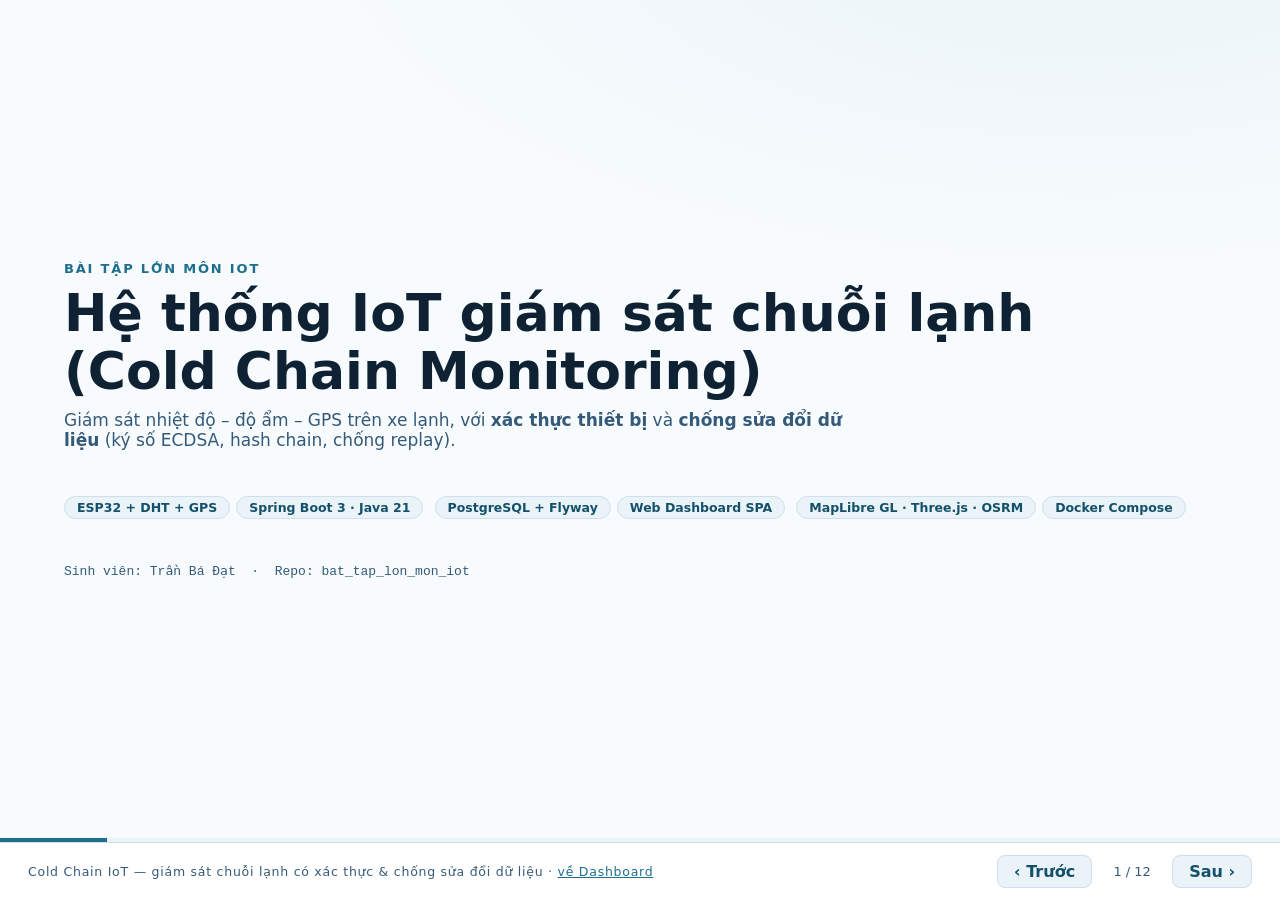
<file: BE/src/main/resources/static/slides.html>
<!DOCTYPE html>
<html lang="vi">
<head>
<meta charset="UTF-8" />
<meta name="viewport" content="width=device-width, initial-scale=1.0" />
<title>Cold Chain IoT — Slide trình bày</title>
<style>
  :root{
    --ink:#0e2233; --ink-soft:#355a79; --teal:#1d6f8d; --teal-deep:#14506a;
    --ice:#eaf3f8; --ground:#f7fbfd; --card:#ffffff; --line:#cfe0ec;
    --ok:#1f9d55; --warn:#d97706; --err:#c53030;
    --mono:"SF Mono","Cascadia Code",Consolas,"Liberation Mono",monospace;
    --disp:"Avenir Next","Segoe UI Variable Display","Segoe UI",system-ui,sans-serif;
  }
  html,body{height:100%;}
  body{margin:0;background:var(--ground);color:var(--ink);font-family:var(--disp);overflow:hidden;}
  .deck{height:100vh;display:flex;flex-direction:column;}
  .stage{flex:1;position:relative;min-height:0;}
  .slide{position:absolute;inset:0;padding:44px 64px 36px;display:none;flex-direction:column;overflow-y:auto;}
  .slide.active{display:flex;}
  .eyebrow{font-size:13px;font-weight:700;letter-spacing:.14em;text-transform:uppercase;color:var(--teal);margin-bottom:8px;}
  h1{font-size:clamp(30px,4.4vw,52px);line-height:1.12;margin:0 0 10px;text-wrap:balance;font-weight:700;}
  h2{font-size:clamp(24px,3vw,36px);margin:0 0 6px;text-wrap:balance;font-weight:700;}
  .sub{color:var(--ink-soft);font-size:clamp(14px,1.5vw,17px);margin:0 0 20px;max-width:75ch;}
  .grow{flex:1;min-height:0;}
  ul{margin:0;padding-left:20px;line-height:1.8;font-size:clamp(13px,1.35vw,16.5px);}
  li{margin-bottom:6px;}
  li b{color:var(--teal-deep);}
  code{font-family:var(--mono);font-size:.88em;background:var(--ice);padding:1px 6px;border-radius:5px;white-space:nowrap;}
  .cols{display:grid;grid-template-columns:1fr 1fr;gap:26px;align-items:start;}
  .card{background:var(--card);border:1px solid var(--line);border-radius:12px;padding:18px 20px;}
  .card h3{margin:0 0 8px;font-size:15px;color:var(--teal-deep);letter-spacing:.04em;text-transform:uppercase;}
  table{border-collapse:collapse;width:100%;font-size:clamp(12px,1.3vw,15.5px);}
  th{text-align:left;color:var(--teal-deep);font-size:12px;letter-spacing:.08em;text-transform:uppercase;border-bottom:2px solid var(--teal);padding:6px 10px;}
  td{padding:9px 10px;border-bottom:1px solid var(--line);vertical-align:top;line-height:1.55;}
  .pill{display:inline-block;background:var(--ice);color:var(--teal-deep);border:1px solid var(--line);border-radius:999px;padding:3px 12px;font-size:12.5px;font-weight:600;margin:0 6px 6px 0;}
  .foot{display:flex;align-items:center;justify-content:space-between;padding:12px 28px;border-top:1px solid var(--line);background:var(--card);}
  .foot .title{font-size:12.5px;color:var(--ink-soft);letter-spacing:.06em;}
  .nav{display:flex;align-items:center;gap:14px;}
  .nav button{font:inherit;font-weight:700;background:var(--ice);color:var(--teal-deep);border:1px solid var(--line);border-radius:8px;padding:6px 16px;cursor:pointer;}
  .nav button:hover{background:var(--teal);color:#fff;}
  .nav button:focus-visible{outline:2px solid var(--teal);outline-offset:2px;}
  .count{font-variant-numeric:tabular-nums;font-size:13px;color:var(--ink-soft);min-width:52px;text-align:center;}
  .bar{height:4px;background:var(--ice);}
  .bar i{display:block;height:100%;background:var(--teal);transition:width .25s;}

  /* ---- sơ đồ kiến trúc ngang ---- */
  .arch{display:flex;align-items:stretch;margin-top:10px;}
  .node{flex:1;background:var(--card);border:2px solid var(--teal);border-radius:14px;padding:14px 16px;text-align:center;}
  .node h4{margin:0 0 6px;font-size:clamp(14px,1.5vw,18px);}
  .node p{margin:0;font-size:clamp(11px,1.15vw,14px);color:var(--ink-soft);line-height:1.6;}
  .link{display:flex;flex-direction:column;justify-content:center;align-items:center;min-width:110px;padding:0 6px;gap:4px;}
  .link .arrow{font-size:22px;color:var(--teal);}
  .link .proto{font-family:var(--mono);font-size:11px;color:var(--ink-soft);text-align:center;line-height:1.5;}
  .archrow2{display:flex;justify-content:center;gap:40px;margin-top:16px;}
  .subnode{background:var(--ice);border:1.5px dashed var(--teal);border-radius:12px;padding:10px 18px;font-size:13px;color:var(--ink-soft);text-align:center;}
  .subnode b{color:var(--teal-deep);display:block;margin-bottom:3px;}

  /* ---- sequence diagram (3 lane) ---- */
  .seq{display:grid;grid-template-columns:170px 1fr;gap:0;margin-top:6px;border:1px solid var(--line);border-radius:12px;overflow:hidden;background:var(--card);}
  .seq .head{display:contents;}
  .seq .lanehead{background:var(--ice);padding:10px;text-align:center;font-weight:700;font-size:clamp(12px,1.3vw,15px);color:var(--teal-deep);border-bottom:2px solid var(--teal);}
  .seq .phase{background:var(--ice);padding:8px 12px;font-size:12px;font-weight:700;letter-spacing:.08em;text-transform:uppercase;color:var(--teal-deep);border-top:1px solid var(--line);display:flex;align-items:center;}
  .msgs{border-top:1px solid var(--line);padding:10px 14px;display:flex;flex-direction:column;gap:8px;}
  .msg{display:flex;align-items:center;gap:10px;font-size:clamp(12px,1.25vw,14.5px);}
  .msg .who{font-weight:700;color:var(--teal-deep);white-space:nowrap;font-size:.92em;}
  .msg .arr{color:var(--teal);font-weight:700;}
  .msg .what{color:var(--ink);}
  .msg .what code{font-size:.85em;}
  .msg .ret .arr{color:var(--ok);}

  /* ---- pipeline flow ---- */
  .pipe{display:flex;align-items:stretch;gap:0;margin-top:14px;flex-wrap:wrap;row-gap:18px;}
  .pnode{background:var(--card);border:2px solid var(--teal);border-radius:12px;padding:12px 14px;text-align:center;flex:1;min-width:130px;}
  .pnode h5{margin:0 0 4px;font-size:clamp(12.5px,1.3vw,15px);}
  .pnode p{margin:0;font-size:clamp(10.5px,1.05vw,12.5px);color:var(--ink-soft);line-height:1.5;}
  .pnode.err{border-color:var(--err);}
  .pnode.ok{border-color:var(--ok);}
  .parr{display:flex;align-items:center;padding:0 8px;color:var(--teal);font-size:20px;font-weight:700;}
  .pveto{margin-top:10px;text-align:center;font-size:clamp(11.5px,1.2vw,13.5px);color:var(--err);font-weight:600;}

  /* ---- hash chain ---- */
  .chain{display:flex;align-items:center;gap:0;margin-top:14px;}
  .block{flex:1;background:var(--card);border:2px solid var(--teal);border-radius:12px;padding:10px 12px;text-align:center;}
  .block.bad{border-color:var(--err);background:#fdecec;}
  .block h5{margin:0 0 4px;font-size:13.5px;}
  .block p{margin:0;font-family:var(--mono);font-size:10.5px;color:var(--ink-soft);line-height:1.6;}
  .block.bad p,.block.bad h5{color:var(--err);}
  .chlink{padding:0 6px;color:var(--teal);font-weight:700;font-size:16px;white-space:nowrap;}
  .chlink small{display:block;font-family:var(--mono);font-size:9.5px;color:var(--ink-soft);}
  .anchor{margin-top:14px;display:flex;justify-content:center;}
  .anchor .subnode{max-width:640px;}

  /* title slide */
  .s-title{justify-content:center;background:radial-gradient(1100px 500px at 85% -10%, var(--ice), transparent 70%);}
  .s-title .badges{margin-top:26px;}
  .kv{font-family:var(--mono);font-size:13px;color:var(--ink-soft);margin-top:34px;line-height:2;}
  .snow{position:absolute;top:44px;right:64px;font-size:120px;opacity:.13;pointer-events:none;}
  @media (prefers-reduced-motion: reduce){ .bar i{transition:none;} }
</style>
</head>
<body>
<div class="deck">
<div class="stage">

<!-- 1. Bìa -->
<section class="slide s-title active">
  <div class="eyebrow">Bài tập lớn môn IoT</div>
  <h1>Hệ thống IoT giám sát chuỗi lạnh<br>(Cold Chain Monitoring)</h1>
  <p class="sub">Giám sát nhiệt độ – độ ẩm – GPS trên xe lạnh, với <b>xác thực thiết bị</b> và <b>chống sửa đổi dữ liệu</b> (ký số ECDSA, hash chain, chống replay).</p>
  <div class="badges">
    <span class="pill">ESP32 + DHT + GPS</span><span class="pill">Spring Boot 3 · Java 21</span>
    <span class="pill">PostgreSQL + Flyway</span><span class="pill">Web Dashboard SPA</span>
    <span class="pill">MapLibre GL · Three.js · OSRM</span><span class="pill">Docker Compose</span>
  </div>
  <div class="kv">Sinh viên: Trần Bá Đạt &nbsp;·&nbsp; Repo: bat_tap_lon_mon_iot</div>
</section>

<!-- 2. Phân công nhiệm vụ -->
<section class="slide">
  <div class="eyebrow">Nhóm thực hiện</div>
  <h2>Bảng phân công nhiệm vụ</h2>
  <div class="grow" style="overflow-x:auto;margin-top:12px">
    <table>
      <thead><tr><th style="width:26%">Thành viên</th><th style="width:34%">Nhiệm vụ</th><th>Sản phẩm</th></tr></thead>
      <tbody>
        <tr><td><b>Trần Bá Đạt</b></td><td>Backend server + bảo mật (provisioning, verify chữ ký, chống replay, hash chain, cảnh báo)</td><td>Spring Boot API, PostgreSQL, Docker Compose, deploy iot.tranbadat.vn</td></tr>
        <tr><td><b>Thành viên 2</b></td><td>Firmware thiết bị IoT (đọc cảm biến, sinh khóa ECC, ký ECDSA, Web Portal cấu hình)</td><td>Firmware ESP32, mạch ESP32 + DHT + GPS, bộ script giả lập</td></tr>
        <tr><td><b>Thành viên 3</b></td><td>Web Admin Dashboard (giám sát realtime, lộ trình 3D, màn toàn vẹn)</td><td>SPA dashboard 7 màn hình</td></tr>
        <tr><td><b>Thành viên 4</b></td><td>Tài liệu, kiểm thử &amp; demo (sequence diagram, kịch bản demo, slide)</td><td>Tài liệu docs/, kịch bản demo, slide thuyết trình</td></tr>
      </tbody>
    </table>
  </div>
</section>

<!-- 3. Bài toán -->
<section class="slide">
  <div class="eyebrow">Đặt vấn đề</div>
  <h2>Bài toán &amp; mục tiêu</h2>
  <div class="cols grow" style="margin-top:14px">
    <div class="card">
      <h3>Vấn đề</h3>
      <ul>
        <li>Hàng lạnh hỏng nếu vượt ngưỡng nhiệt khi vận chuyển.</li>
        <li>Thiết bị đo có thể bị <b>giả mạo</b>.</li>
        <li>Dữ liệu lịch sử có thể bị <b>sửa trong DB</b> để che vi phạm.</li>
        <li>Request cũ có thể bị <b>replay</b>.</li>
      </ul>
    </div>
    <div class="card">
      <h3>Mục tiêu</h3>
      <ul>
        <li>Thu thập nhiệt độ, độ ẩm, GPS mỗi 10 giây.</li>
        <li>Chỉ nhận dữ liệu từ thiết bị <b>đã xác thực</b>.</li>
        <li>Phát hiện mọi hành vi <b>sửa / xóa dữ liệu</b>.</li>
        <li>Dashboard giám sát realtime + mô phỏng lộ trình 3D.</li>
      </ul>
    </div>
  </div>
</section>

<!-- 3. YC1: kiến trúc -->
<section class="slide">
  <div class="eyebrow">Yêu cầu 1 · Kiến trúc tổng quan</div>
  <h2>Sơ đồ kiến trúc hệ thống</h2>
  <p class="sub">Kiến trúc 3 lớp: thiết bị hiện trường → backend trung tâm → giao diện quản trị.</p>
  <div class="arch">
    <div class="node">
      <h4>🌡 Thiết bị IoT — ESP32</h4>
      <p>Cảm biến DHT + GPS<br>Sinh khóa ECC P-256, ký ECDSA<br>Web Portal cấu hình<br><i>Kèm simulator khi không có mạch</i></p>
    </div>
    <div class="link"><span class="arrow">↔</span><span class="proto">HTTP/REST · JSON<br>headers ký số</span></div>
    <div class="node">
      <h4>🖥 Backend — Spring Boot 3</h4>
      <p>Provisioning · verify chữ ký<br>Chống replay · hash chain<br>Cảnh báo ngưỡng · REST API</p>
    </div>
    <div class="link"><span class="arrow">↔</span><span class="proto">JPA / JDBC<br>Flyway</span></div>
    <div class="node">
      <h4>🗄 PostgreSQL</h4>
      <p>devices · shipments · telemetry<br>alerts · nonces · anchors<br>Docker Compose</p>
    </div>
  </div>
  <div class="archrow2">
    <div class="subnode"><b>💻 Admin Dashboard (SPA)</b>Phục vụ tĩnh cùng origin từ backend · REST /api/admin/*</div>
    <div class="subnode"><b>🗺 Dịch vụ ngoài</b>Tile OpenStreetMap · định tuyến OSRM (có fallback offline)</div>
  </div>
</section>

<!-- 4. YC1: thành phần & công nghệ -->
<section class="slide">
  <div class="eyebrow">Yêu cầu 1 · Kiến trúc tổng quan</div>
  <h2>Các thành phần &amp; công nghệ</h2>
  <div class="grow" style="overflow-x:auto;margin-top:10px">
    <table>
      <thead><tr><th>Thành phần</th><th>Vai trò</th><th>Công nghệ</th></tr></thead>
      <tbody>
        <tr><td><b>Thiết bị IoT</b></td><td>Đo &amp; ký telemetry mỗi 10s, portal cấu hình</td><td>ESP32 (Arduino C++), DHT, TinyGPS++, mbedTLS</td></tr>
        <tr><td><b>Backend server</b></td><td>Xác thực, ingest, hash chain, cảnh báo</td><td>Java 21, Spring Boot 3.3, JPA, Swagger</td></tr>
        <tr><td><b>CSDL</b></td><td>Lưu toàn bộ dữ liệu + audit</td><td>PostgreSQL, Flyway, pgAdmin</td></tr>
        <tr><td><b>Web App</b></td><td>7 màn quản trị &amp; giám sát</td><td>SPA HTML/CSS/JS, Leaflet, MapLibre GL + Three.js</td></tr>
        <tr><td><b>Hạ tầng</b></td><td>Chạy toàn bộ một lệnh, deploy thật</td><td>Docker Compose, Nginx (iot.tranbadat.vn)</td></tr>
        <tr><td><b>Giả lập</b></td><td>Demo không cần phần cứng</td><td>Bash + OpenSSL, Python portal simulator</td></tr>
      </tbody>
    </table>
  </div>
</section>

<!-- 5. YC1: flow giao tiếp -->
<section class="slide">
  <div class="eyebrow">Yêu cầu 1 · Kiến trúc tổng quan</div>
  <h2>Luồng giao tiếp — 3 giai đoạn</h2>
  <div class="seq grow" style="margin-top:10px">
    <div class="phase">GĐ 1 · Chuẩn bị</div>
    <div class="msgs">
      <div class="msg"><span class="who">Admin</span><span class="arr">→</span><span class="what">Backend: <code>POST /api/admin/devices/generate-code</code> — sinh mã kích hoạt (kèm QR)</span></div>
    </div>
    <div class="phase">GĐ 2 · Provisioning<br>(một lần)</div>
    <div class="msgs">
      <div class="msg"><span class="who">ESP32</span><span class="arr">→</span><span class="what">Backend: <code>POST /api/devices/verify</code> — gửi <b>public key</b> + verify code</span></div>
      <div class="msg ret"><span class="who">Backend</span><span class="arr">←</span><span class="what">trả <code>api_key</code> <b>đúng 1 lần</b>; DB chỉ lưu HMAC(api_key)</span></div>
      <div class="msg"><span class="who">ESP32</span><span class="arr">→</span><span class="what">Backend: <code>POST /api/devices/bind</code> — quét QR gắn đơn ship (đổi được nhiều lần)</span></div>
    </div>
    <div class="phase">GĐ 3 · Vận hành<br>(mỗi 10 giây)</div>
    <div class="msgs">
      <div class="msg"><span class="who">ESP32</span><span class="arr">→</span><span class="what">Backend: <code>POST /api/telemetry</code> — body JSON + headers <code>X-Signature, X-Nonce, X-Timestamp</code></span></div>
      <div class="msg ret"><span class="who">Backend</span><span class="arr">←</span><span class="what">verify chữ ký → lưu vào hash chain → sinh cảnh báo nếu vượt ngưỡng</span></div>
      <div class="msg"><span class="who">Dashboard</span><span class="arr">→</span><span class="what">Backend: <code>GET /api/shipments/{code}/telemetry</code>, <code>/alerts</code> — poll mỗi 5 giây</span></div>
    </div>
  </div>
</section>

<!-- 6. YC2: backend pipeline -->
<section class="slide">
  <div class="eyebrow">Yêu cầu 2 · Triển khai xây dựng</div>
  <h2>Backend — pipeline xử lý telemetry</h2>
  <p class="sub">Mỗi request đi qua chuỗi kiểm tra; rớt bước nào bị từ chối ngay tại bước đó.</p>
  <div class="pipe">
    <div class="pnode"><h5>1 · Nhận request</h5><p>Rate limit<br>Bean Validation input</p></div>
    <div class="parr">→</div>
    <div class="pnode"><h5>2 · Xác thực thiết bị</h5><p>Device-Id + HMAC(api_key)<br>đã gắn đơn ship?</p></div>
    <div class="parr">→</div>
    <div class="pnode"><h5>3 · Chống replay</h5><p>Timestamp lệch ≤ 5 phút<br>Nonce chưa dùng</p></div>
    <div class="parr">→</div>
    <div class="pnode"><h5>4 · Verify chữ ký</h5><p>ECDSA P-256 trên<br>canonical request</p></div>
    <div class="parr">→</div>
    <div class="pnode ok"><h5>5 · Lưu + hash chain</h5><p>record_hash nối<br>previous_hash (HMAC)</p></div>
    <div class="parr">→</div>
    <div class="pnode ok"><h5>6 · Cảnh báo</h5><p>So ngưỡng nhiệt/ẩm<br>pin yếu</p></div>
  </div>
  <div class="pveto">✗ Sai ở bước 1–4 → trả lỗi 4xx, không ghi dữ liệu · mọi thao tác đều vào audit log</div>
  <div class="grow"></div>
  <ul style="margin-top:14px">
    <li><b>Nghiệp vụ:</b> quản lý chuyến hàng theo ngưỡng riêng từng loại hàng · vòng đời thiết bị 2 pha (kích hoạt 1 lần → gắn/đổi đơn ship nhiều lần) · API phân trang + Swagger.</li>
  </ul>
</section>

<!-- 7. YC2: web app -->
<section class="slide">
  <div class="eyebrow">Yêu cầu 2 · Triển khai xây dựng</div>
  <h2>Web App — Admin Dashboard</h2>
  <p class="sub">SPA tĩnh cùng origin với backend — mở <code>http://localhost:8080/</code> là dùng, không cần build.</p>
  <div class="cols grow">
    <div class="card">
      <h3>Màn hình nghiệp vụ</h3>
      <ul>
        <li><b>Tổng quan:</b> KPI toàn hệ thống.</li>
        <li><b>Chuyến hàng · Mã kích hoạt · Thiết bị:</b> CRUD, QR, gắn/bỏ gắn.</li>
        <li><b>Giám sát</b> (làm mới 5s): biểu đồ nhiệt/ẩm, cảnh báo, bảng telemetry phân trang.</li>
        <li><b>Toàn vẹn:</b> kiểm chứng hash chain + điểm đối soát.</li>
      </ul>
    </div>
    <div class="card">
      <h3>Lộ trình di chuyển (3D)</h3>
      <ul>
        <li>Mở từ màn Giám sát, gắn với đơn ship đang xem.</li>
        <li>Bản đồ OSM nghiêng 3D, xe tải 3D chạy theo tuyến OSRM thật (fallback mô phỏng khi mất mạng).</li>
        <li>Camera bám xe · tiến độ + ETA · đường đã đi đổi màu.</li>
        <li>Phát lại nhiệt/ẩm thật của chuyến, cảnh báo vượt 8°C, nhật ký hành trình.</li>
      </ul>
    </div>
  </div>
</section>

<!-- 8. YC2: thiết bị flow -->
<section class="slide">
  <div class="eyebrow">Yêu cầu 2 · Triển khai xây dựng</div>
  <h2>Thiết bị IoT — vòng đời ESP32</h2>
  <div class="pipe" style="margin-top:18px">
    <div class="pnode"><h5>1 · Cấp nguồn lần đầu</h5><p>Phát WiFi AP<br><code>ESP32-IoT-Setup</code></p></div>
    <div class="parr">→</div>
    <div class="pnode"><h5>2 · Web Portal</h5><p><code>192.168.4.1</code><br>nhập WiFi + verify code</p></div>
    <div class="parr">→</div>
    <div class="pnode"><h5>3 · Sinh khóa ECC</h5><p>P-256 trong thiết bị<br>private key không rời ESP32</p></div>
    <div class="parr">→</div>
    <div class="pnode"><h5>4 · Provisioning</h5><p>gửi public key<br>nhận api_key</p></div>
    <div class="parr">→</div>
    <div class="pnode ok"><h5>5 · Vận hành</h5><p>đo DHT + GPS, ký ECDSA<br>gửi telemetry mỗi 10s</p></div>
  </div>
  <div class="grow"></div>
  <div class="cols" style="margin-top:16px">
    <div class="card"><h3>Phần cứng thật</h3>
      <ul><li>ESP32 + DHT + module GPS; trang <code>/monitor</code> realtime, gắn/đổi đơn ship, reset.</li></ul>
    </div>
    <div class="card"><h3>Giả lập (không cần mạch)</h3>
      <ul><li><code>demo-flow.sh</code> chạy trọn vòng đời · <code>seed-demo.sh</code> bơm lộ trình + dữ liệu vượt ngưỡng · <code>portal_sim.py</code>.</li></ul>
    </div>
  </div>
</section>

<!-- 9. YC3: xác thực -->
<section class="slide">
  <div class="eyebrow">Yêu cầu 3 · Kỹ thuật bảo mật</div>
  <h2>Lớp 1 — Xác thực thiết bị</h2>
  <p class="sub">Thiết bị giả không có verify code để đăng ký, không có private key để ký request.</p>
  <div class="pipe" style="margin-top:8px">
    <div class="pnode"><h5>Verify code<br>dùng 1 lần</h5><p>admin cấp, có hạn dùng<br>chặn đăng ký trái phép</p></div>
    <div class="parr">→</div>
    <div class="pnode"><h5>Khóa ECC sinh<br>tại thiết bị</h5><p>chỉ public key lên server<br>không thể nhân bản</p></div>
    <div class="parr">→</div>
    <div class="pnode"><h5>API key<br>không lưu plaintext</h5><p>DB chỉ lưu HMAC + pepper<br>lộ DB không lộ key</p></div>
    <div class="parr">→</div>
    <div class="pnode ok"><h5>Ký ECDSA<br>từng request</h5><p>canonical = method + path +<br>id + time + nonce + hash(body)</p></div>
  </div>
  <div class="grow"></div>
  <ul style="margin-top:16px">
    <li><b>Phòng thủ ở biên:</b> rate limit · validate toàn bộ input · audit log · lỗi trả về không lộ chi tiết nội bộ.</li>
  </ul>
</section>

<!-- 10. YC3: toàn vẹn -->
<section class="slide">
  <div class="eyebrow">Yêu cầu 3 · Kỹ thuật bảo mật</div>
  <h2>Lớp 2 — Chống replay &amp; chống sửa đổi</h2>
  <p class="sub">Mỗi bản ghi móc vào bản ghi trước bằng HMAC — sửa 1 dòng làm lệch cả chuỗi phía sau.</p>
  <div class="chain">
    <div class="block"><h5>Bản ghi #1</h5><p>payload_hash<br>signature<br><b>record_hash₁</b></p></div>
    <div class="chlink">→<small>prev = hash₁</small></div>
    <div class="block"><h5>Bản ghi #2</h5><p>payload_hash<br>signature<br><b>record_hash₂</b></p></div>
    <div class="chlink">→<small>prev = hash₂</small></div>
    <div class="block bad"><h5>Bản ghi #3 (bị sửa)</h5><p>hash tính lại ≠ hash lưu<br>⚠ tampered</p></div>
    <div class="chlink">→<small>lệch dây chuyền</small></div>
    <div class="block bad"><h5>Bản ghi #4…</h5><p>previous_hash không khớp<br>⚠ cả đuôi chuỗi lệch</p></div>
  </div>
  <div class="anchor">
    <div class="subnode"><b>Điểm đối soát (integrity anchor)</b>Head hash công bố định kỳ ra sổ append-only + file ngoài DB → xóa cả chuỗi cũng bị phát hiện. Khóa HMAC nằm ngoài DB.</div>
  </div>
  <div class="grow"></div>
  <div class="cols" style="margin-top:14px">
    <div class="card"><h3>Chống replay</h3><ul><li>Timestamp lệch &gt; 5 phút → từ chối · nonce dùng 1 lần → gửi lại request cũ bị chặn.</li></ul></div>
    <div class="card"><h3>Demo phản chứng</h3><ul><li>Sửa 1 dòng trong PostgreSQL → màn Toàn vẹn &amp; Giám sát lập tức tô đỏ ⚠ "Đã sửa".</li></ul></div>
  </div>
</section>

<!-- 11. Kết luận -->
<section class="slide">
  <div class="eyebrow">Tổng kết</div>
  <h2>Demo &amp; kết luận</h2>
  <div class="cols grow" style="margin-top:12px">
    <div class="card">
      <h3>Kịch bản demo ≈ 5 phút</h3>
      <ul>
        <li><code>docker compose up -d --build</code></li>
        <li>Sinh mã kích hoạt → provisioning (ESP32 / script).</li>
        <li><code>seed-demo.sh</code> → xem Giám sát + Lộ trình 3D.</li>
        <li>Sửa 1 bản ghi trong DB → hệ thống phát hiện tampered.</li>
      </ul>
    </div>
    <div class="card">
      <h3>Kết quả theo yêu cầu</h3>
      <ul>
        <li><b>YC1</b> — kiến trúc 3 lớp, REST/JSON chuẩn hóa, sơ đồ luồng đầy đủ.</li>
        <li><b>YC2</b> — backend + web dashboard 7 màn + firmware ESP32 + bộ giả lập.</li>
        <li><b>YC3</b> — 8 kỹ thuật: verify code, ECDSA, HMAC api_key, timestamp, nonce, hash chain, anchor, rate limit.</li>
        <li>Deploy thật tại <code>iot.tranbadat.vn</code>.</li>
      </ul>
      </div>
  </div>
</section>

</div>
<div class="bar"><i id="bar"></i></div>
<div class="foot">
  <span class="title">Cold Chain IoT — giám sát chuỗi lạnh có xác thực &amp; chống sửa đổi dữ liệu · <a href="/" style="color:var(--teal)">về Dashboard</a></span>
  <div class="nav">
    <button id="prev" aria-label="Slide trước">‹ Trước</button>
    <span class="count" id="count">1 / 11</span>
    <button id="next" aria-label="Slide sau">Sau ›</button>
  </div>
</div>
</div>

<script>
  const slides = [...document.querySelectorAll(".slide")];
  let i = 0;
  const show = (n) => {
    i = Math.max(0, Math.min(slides.length - 1, n));
    slides.forEach((s, k) => s.classList.toggle("active", k === i));
    document.getElementById("count").textContent = (i + 1) + " / " + slides.length;
    document.getElementById("bar").style.width = ((i + 1) / slides.length * 100) + "%";
  };
  document.getElementById("prev").addEventListener("click", () => show(i - 1));
  document.getElementById("next").addEventListener("click", () => show(i + 1));
  document.addEventListener("keydown", (e) => {
    if (e.key === "ArrowRight" || e.key === "PageDown" || e.key === " ") show(i + 1);
    if (e.key === "ArrowLeft" || e.key === "PageUp") show(i - 1);
    if (e.key === "Home") show(0);
    if (e.key === "End") show(slides.length - 1);
  });
  show(0);
</script>
</body>
</html>
</file>
